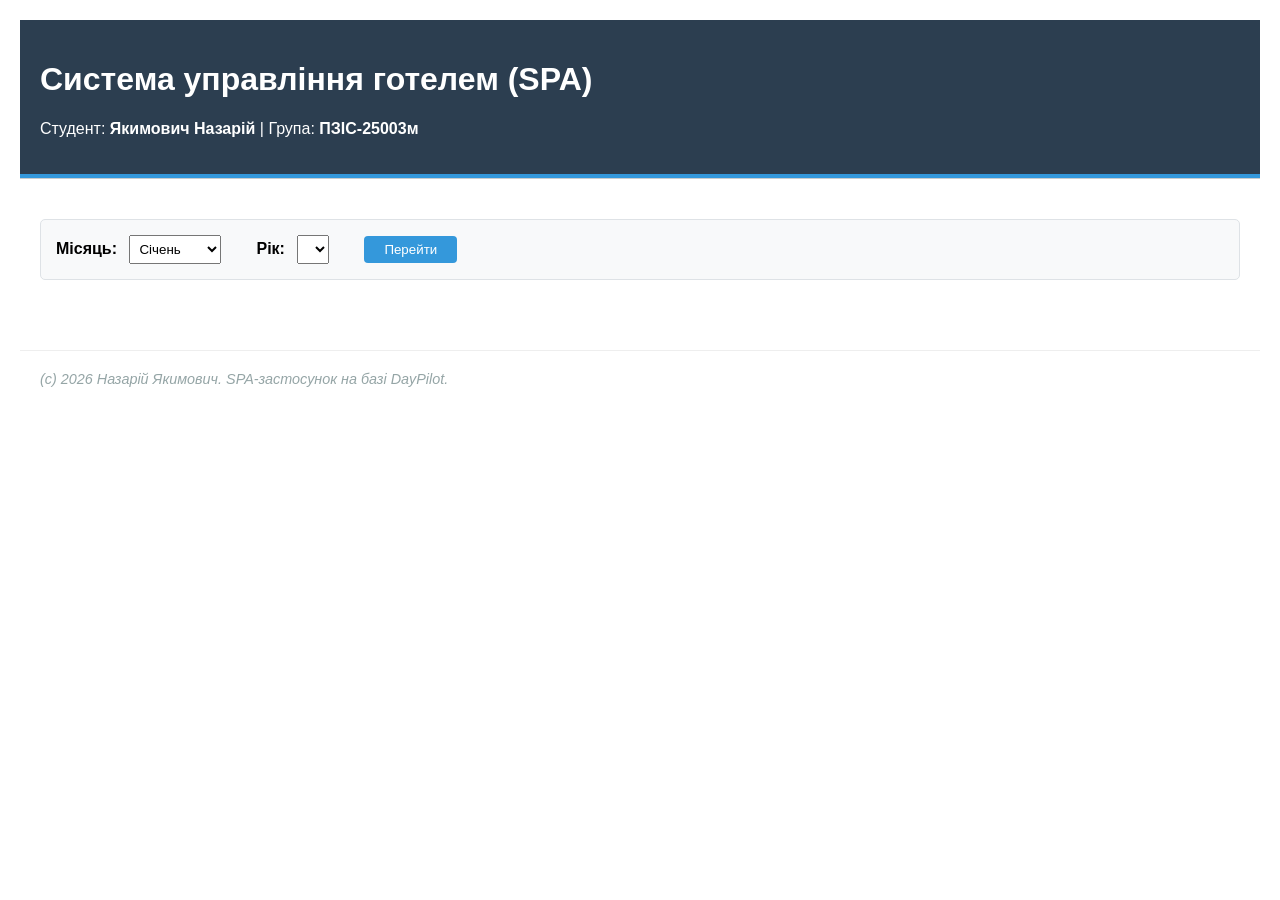
<file: Lab10/index.html>
<!DOCTYPE html>
<html lang="uk">
<head>
    <meta charset="UTF-8">
    <title>Бронювання готелю (SPA) - Назарій Якимович</title>
    
    <script src="https://code.jquery.com/jquery-1.9.1.min.js"></script>
    <script src="https://javascript.daypilot.org/demo/js/daypilot-all.min.js?v=2024"></script>
    
    <link rel="stylesheet" href="css/style.css">
</head>
<body>

<header>
    <div style="background:#2c3e50; color:white; padding:20px; border-bottom: 4px solid #3498db;">
        <h1>Система управління готелем (SPA)</h1>
        <p>Студент: <strong>Якимович Назарій</strong> | Група: <strong>ПЗІС-25003м</strong></p>
    </div>
</header>

<main style="padding: 20px;">
    
    <div class="toolbar" style="margin-bottom: 20px; background: #f8f9fa; padding: 15px; border: 1px solid #dee2e6; border-radius: 5px; display: flex; align-items: center;">
        <div style="margin-right: 20px;">
            <label>Місяць:</label>
            <select id="selectMonth" style="padding: 5px;">
                <option value="01">Січень</option>
                <option value="02">Лютий</option>
                <option value="03">Березень</option>
                <option value="04">Квітень</option>
                <option value="05">Травень</option>
                <option value="06">Червень</option>
                <option value="07">Липень</option>
                <option value="08">Серпень</option>
                <option value="09">Вересень</option>
                <option value="10">Жовтень</option>
                <option value="11">Листопад</option>
                <option value="12">Грудень</option>
            </select>
        </div>

        <div style="margin-right: 20px;">
            <label>Рік:</label>
            <select id="selectYear" style="padding: 5px;">
                <?php 
                $currentYear = date("Y");
                for($i = 2015; $i <= 2030; $i++) {
                    $selected = ($i == 2017) ? "selected" : "";
                    echo "<option value='$i' $selected>$i</option>";
                }
                ?>
            </select>
        </div>

        <button id="btnChangeDate" style="padding: 6px 20px; background: #3498db; color: white; border: none; border-radius: 4px; cursor: pointer;">
            Перейти
        </button>
    </div>

    <div id="dp"></div>
</main>

<script type="text/javascript">
    // 1. Ініціалізація DayPilot Scheduler
    var dp = new DayPilot.Scheduler("dp");

    // 2. Налаштування відображення
    dp.resourceColumns = [
    {name: "Номер", id: "name"},
    {name: "Місткість", id: "capacity"}, // має збігатися з capacity в БД
    {name: "Статус", id: "status"}     // має збігатися з status в БД
    ];

    dp.scale = "Day";
    dp.startDate = "2017-01-01";
    dp.days = 31;
    dp.cellWidth = 50;
    dp.headerHeight = 40;

    dp.timeHeaders = [
        { "groupBy": "Month", "format": "MMMM yyyy" },
        { "groupBy": "Day", "format": "d" }
    ];

    // 3. Функції завантаження даних (AJAX)
    function loadResources() {
        $.ajax({
            url: "backend_rooms.php",
            dataType: "json",
            success: function(data) {
                dp.resources = data;
                dp.update();
            }
        });
    }

    function loadEvents() {
    // Вказуємо параметри початку і кінця, щоб бекенд знав, за який період шукати
    dp.events.load("backend_reservations.php");
    }

    // 4. Обробка ручного вибору дати
    $("#btnChangeDate").click(function() {
        var month = $("#selectMonth").val();
        var year = $("#selectYear").val();
        
        // Встановлюємо нову дату (перше число)
        var startStr = year + "-" + month + "-01";
        
        // Розраховуємо кількість днів у вибраному місяці
        var daysInMonth = new Date(year, month, 0).getDate();

        dp.startDate = startStr;
        dp.days = daysInMonth;
        
        dp.update();
        loadEvents(); // Перевантажуємо броні для нової дати
        dp.message("Календар оновлено: " + $("#selectMonth option:selected").text() + " " + year);
    });

    // 5. Операції Drag-and-Drop (Move)
    dp.onEventMoved = function (args) {
        $.post("backend_move.php", {
            id: args.e.id(),
            newStart: args.newStart.toString(),
            newEnd: args.newEnd.toString(),
            newResource: args.newResource
        }, function() {
            dp.message("Бронювання переміщено");
        });
    };

    // 6. Операція Resize
    dp.onEventResized = function (args) {
        $.post("backend_move.php", {
            id: args.e.id(),
            newStart: args.newStart.toString(),
            newEnd: args.newEnd.toString(),
            newResource: args.e.resource()
        }, function() {
            dp.message("Тривалість змінена");
        });
    };

    // Ініціалізація
   dp.init();
   loadResources(); 
   loadEvents();
</script>

<footer>
    <address style="padding:20px; color:#95a5a6; border-top:1px solid #eee;">
        (с) 2026 Назарій Якимович. SPA-застосунок на базі DayPilot.
    </address>
</footer>

</body>
</html>
</file>
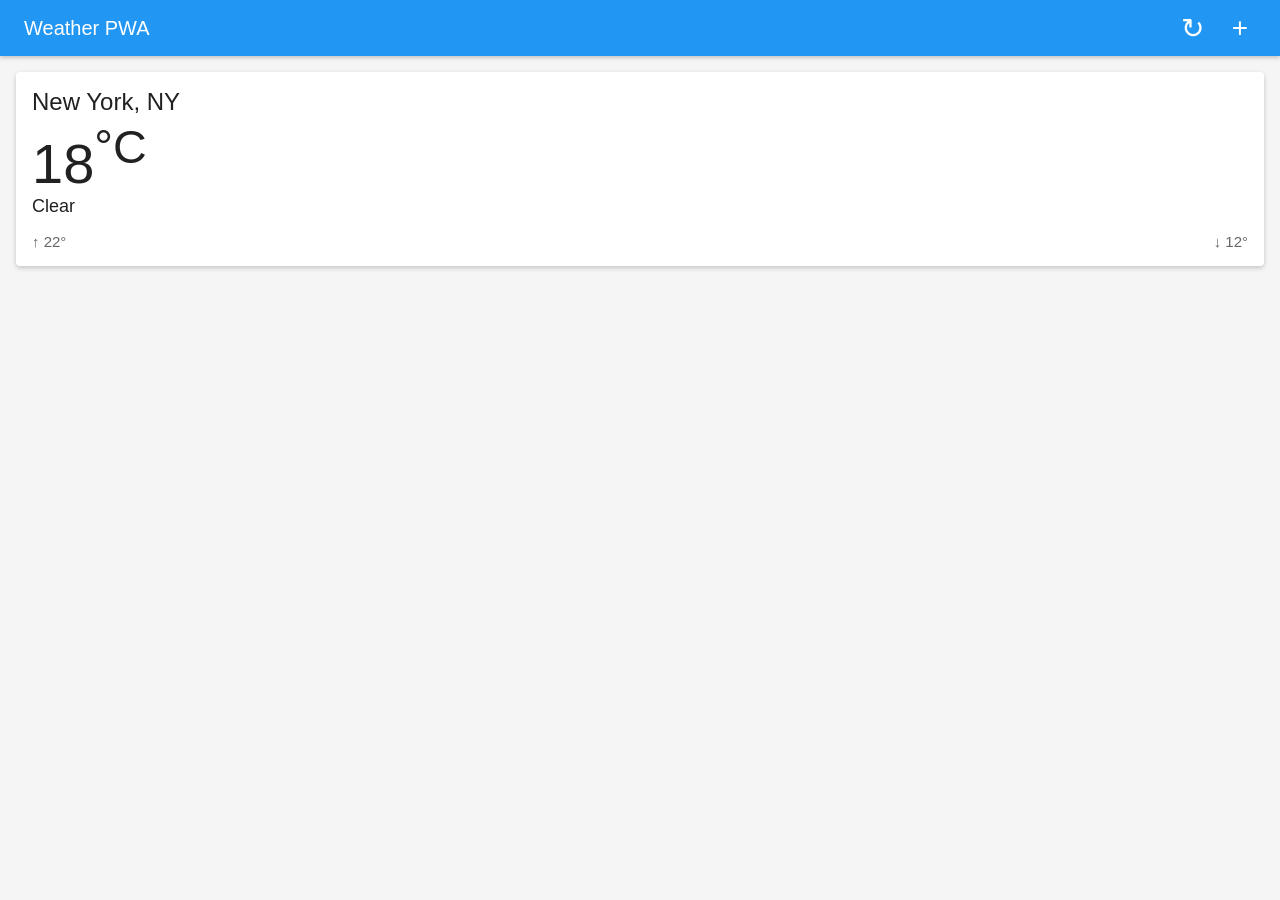
<file: Lab12/index.html>
<!DOCTYPE html>
<html lang="uk">
<head>
    <meta charset="utf-8">
    <meta http-equiv="X-UA-Compatible" content="IE=edge">
    <meta name="viewport" content="width=device-width, initial-scale=1.0">
    <title>Weather PWA</title>
    <link rel="stylesheet" type="text/css" href="styles/inline.css">
    <link rel="manifest" href="manifest.json">

    <meta name="apple-mobile-web-app-capable" content="yes">
    <meta name="apple-mobile-web-app-status-bar-style" content="black">
    <meta name="apple-mobile-web-app-title" content="Weather PWA">
    <link rel="apple-touch-icon" href="icons/icon-152x152.png">
    <meta name="msapplication-TileImage" content="icons/icon-144x144.png">
    <meta name="msapplication-TileColor" content="#2F3BA2">
    <meta name="theme-color" content="#2F3BA2">

    <!-- Виправлення, які ми додаємо зараз -->
    <meta name="mobile-web-app-capable" content="yes">
    <link rel="icon" href="data:," type="image/x-icon">
</head>
<body>
    <header class="header">
        <h1 class="header_title">Weather PWA</h1>
        <button id="butRefresh" class="headerButton">↻</button>
        <button id="butAdd" class="headerButton">+</button>
    </header>

    <main class="main">
        <!-- ШАБЛОН КАРТКИ (обов'язково з внутрішніми елементами!) -->
        <div class="card cardTemplate weather-forecast" hidden>
            <div class="city"></div>
            <div class="temp"></div>
            <div class="condition"></div>
            <div class="high-low">
                <span class="high"></span>
                <span class="low"></span>
            </div>
        </div>
    </main>

    <div class="dialog-container">
        <!-- Діалог додавання міста (можна залишити порожнім поки) -->
    </div>

    <div class="loader">
        <svg viewBox="0 0 32 32" width="32" height="32">
            <circle id="spinner" cx="16" cy="16" r="14" fill="none"></circle>
        </svg>
    </div>

    <script src="scripts/app.js" async></script>
</body>
</html>
</file>
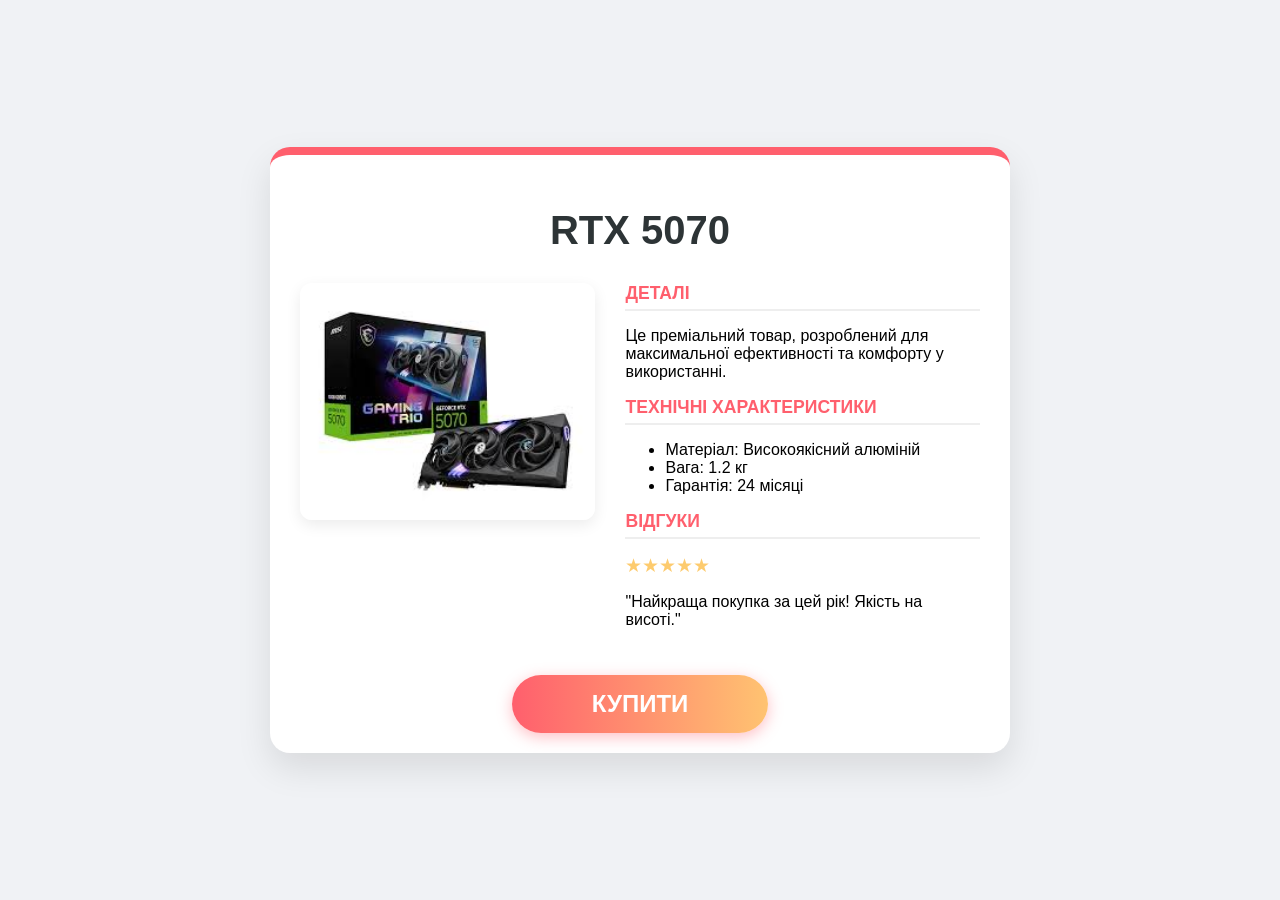
<file: Lab3/Lab3.html>
<!DOCTYPE html>
<html lang="uk">

<head>
    <meta charset="UTF-8">
    <title>Product Landing Page - Варіант 7</title>
    <link rel="stylesheet" href="Lab3.css">
</head>

<body>

    <article class="product-container">
        <header class="product-header">
            <h1>RTX 5070</h1>
        </header>

        <div class="product-body">
            <figure class="product-image">
                <img src="product.jpg" alt="Моя відеокарта">
            </figure>

            <div class="product-info">
                <section class="details">
                    <h2>ДЕТАЛІ</h2>
                    <p>Це преміальний товар, розроблений для максимальної ефективності та комфорту у використанні.</p>
                </section>

                <section class="specifications">
                    <h2>ТЕХНІЧНІ ХАРАКТЕРИСТИКИ</h2>
                    <ul>
                        <li>Матеріал: Високоякісний алюміній</li>
                        <li>Вага: 1.2 кг</li>
                        <li>Гарантія: 24 місяці</li>
                    </ul>
                </section>

                <aside class="reviews">
                    <h2>ВІДГУКИ</h2>
                    <div class="stars">★★★★★</div>
                    <p class="review-text">"Найкраща покупка за цей рік! Якість на висоті."</p>
                </aside>
            </div>
        </div>

        <footer class="product-footer">
            <button class="buy-button">КУПИТИ</button>
        </footer>
    </article>

</body>

</html>
</file>
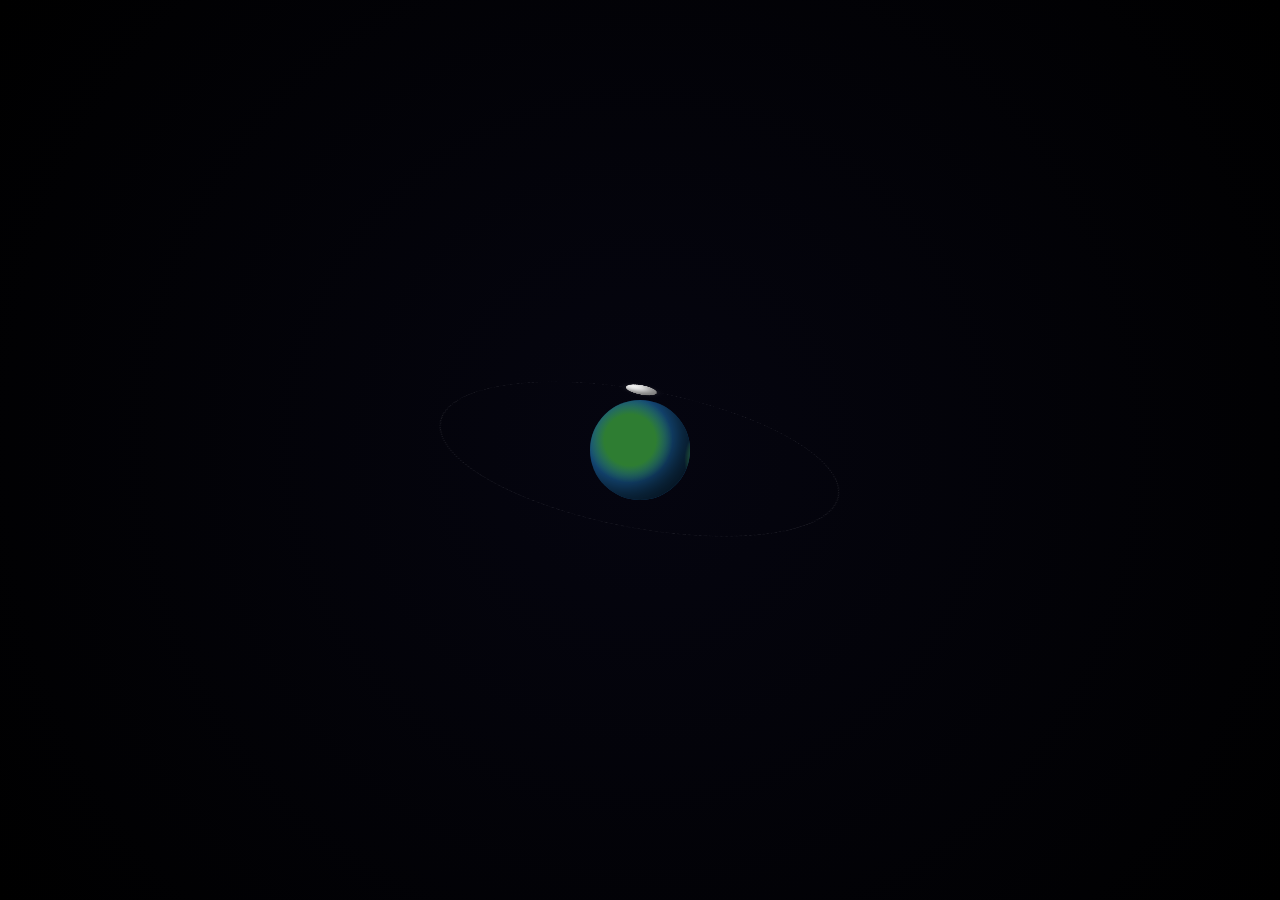
<file: Lab4/Lab4.html>
<!DOCTYPE html>
<html lang="uk">
<head>
    <meta charset="UTF-8">
    <meta name="viewport" content="width=device-width, initial-scale=1.0">
    <title>3D Анімація: Земля та Місяць</title>
    <link rel="stylesheet" href="Lab4.css">
</head>
<body>
    <div class="universe">
        <div class="earth"></div>

        <div class="orbit-wrapper">
            <div class="orbit-circle">
                <div class="moon"></div>
            </div>
        </div>
    </div>
</body>
</html>
</file>
<file: Lab10/css/style.css>
body { 
    font-family: Segoe UI, Tahoma, sans-serif; 
    margin: 0; 
    padding: 20px; 
}

header { 
    border-bottom: 1px solid #ccc; 
    margin-bottom: 20px; 
}

#dp { 
    background: #fff; 
}

footer { 
    margin-top: 30px; 
    font-size: 0.9em; 
    color: #666; 
}

/* Стилі DayPilot */
.scheduler_default_header_inner {
    font-size: 12px;
    text-align: center;
}

.scheduler_default_matrix_vertical_line {
    border-right: 1px solid #ccc;
}

/* Toolbar */
.toolbar {
    margin-bottom: 20px;
    background: #f8f9fa;
    padding: 15px;
    border: 1px solid #dee2e6;
    border-radius: 5px;
    display: flex;
    align-items: center;
    flex-wrap: wrap;
    gap: 15px;
}

.toolbar label { 
    font-weight: bold; 
    margin-right: 8px; 
}

.toolbar select { 
    padding: 6px 8px; 
}

/* Кольорові смужки для статусу */
.status-bar {
    display: inline-block;
    width: 6px;
    height: 42px;
    margin-right: 10px;
    border-radius: 3px;
    vertical-align: middle;
}
.bar-Dirty   { background-color: #e74c3c; }
.bar-Cleanup { background-color: #f1c40f; }
.bar-Ready   { background-color: #2ecc71; }
</file>
<file: Lab12/styles/inline.css>
/* ==================== inline.css (step-4) ==================== */
body {
  font-family: 'Roboto', Arial, sans-serif;
  margin: 0;
  padding: 0;
  background: #f5f5f5;
  color: #212121;
}

.header {
  background-color: #2196F3;
  color: #fff;
  height: 56px;
  display: flex;
  align-items: center;
  padding: 0 16px;
  box-shadow: 0 2px 4px rgba(0,0,0,0.2);
  position: relative;
  z-index: 10;
}

.header_title {
  flex: 1;
  font-size: 20px;
  font-weight: 500;
  margin-left: 8px;
}

.headerButton {
  background: none;
  border: none;
  color: #fff;
  font-size: 28px;
  width: 48px;
  height: 48px;
  display: flex;
  align-items: center;
  justify-content: center;
  cursor: pointer;
}

.main {
  padding: 16px;
}

.card {
  background: #fff;
  border-radius: 4px;
  box-shadow: 0 2px 5px rgba(0,0,0,0.2);
  margin-bottom: 16px;
  overflow: hidden;
}

.cardTemplate {
  display: none;
}

.weather-forecast {
  padding: 16px;
}

.city {
  font-size: 24px;
  font-weight: 400;
  margin: 0 0 8px 0;
}

.temp {
  font-size: 56px;
  font-weight: 300;
  margin: 0;
  line-height: 1;
}

.condition {
  font-size: 18px;
  margin: 4px 0 16px 0;
  text-transform: capitalize;
}

.high-low {
  display: flex;
  justify-content: space-between;
  font-size: 15px;
  color: #666;
}

.dialog-container {
  position: fixed;
  top: 0;
  left: 0;
  width: 100%;
  height: 100%;
  background: rgba(0, 0, 0, 0.6);
  display: none;
  align-items: center;
  justify-content: center;
  z-index: 1000;
}

.dialog {
  background: #fff;
  color: #212121;
  width: 90%;
  max-width: 320px;
  border-radius: 4px;
  padding: 24px;
  box-shadow: 0 10px 20px rgba(0,0,0,0.3);
}

.loader {
  position: fixed;
  top: 0;
  left: 0;
  width: 100%;
  height: 100%;
  background: rgba(255,255,255,0.9);
  display: flex;
  align-items: center;
  justify-content: center;
  z-index: 9999;
  visibility: hidden;
}

#spinner {
  animation: spin 1s linear infinite;
}

@keyframes spin {
  0% { transform: rotate(0deg); }
  100% { transform: rotate(360deg); }
}

/* Додаткові стилі для карток прогнозу */
.forecast {
  display: flex;
  overflow-x: auto;
  gap: 12px;
  padding: 12px 0;
}
</file>
<file: Lab3/Lab3.css>
/* Базові стилі */
body {
    background: #f0f2f5;
    font-family: 'Segoe UI', Tahoma, Geneva, Verdana, sans-serif;
    display: flex;
    justify-content: center;
    align-items: center;
    min-height: 100vh;
    margin: 0;
}

/* Картка товару */
.product-container {
    background: white;
    width: 700px;
    border-radius: 20px;
    box-shadow: 0 15px 35px rgba(0,0,0,0.1);
    overflow: hidden;
    border-top: 8px solid #ff5f6d; /* Яскравий акцент зверху */
    padding: 20px;
}

.product-header h1 {
    text-align: center;
    font-size: 2.5rem;
    color: #2d3436;
    margin-bottom: 20px;
}

/* Розміщення контенту у два стовпчики */
.product-body {
    display: flex;
    gap: 30px;
    padding: 10px;
}

/* Стилізація зображення */
.product-image {
    flex: 1;
    margin: 0;
}

.product-image img {
    width: 100%;
    border-radius: 12px;
    box-shadow: 0 5px 15px rgba(0,0,0,0.08);
    transition: 0.4s;
}

.product-image img:hover {
    transform: scale(1.05) rotate(1deg); /* Анімація при наведенні */
}

figcaption {
    text-align: center;
    font-size: 0.9rem;
    color: #636e72;
    margin-top: 8px;
    font-style: italic;
}

/* Права колонка з текстом */
.product-info {
    flex: 1.2;
}

h2 {
    font-size: 1.1rem;
    color: #ff5f6d;
    border-bottom: 2px solid #eee;
    padding-bottom: 5px;
    margin-top: 0;
}

.stars {
    color: #fdcb6e;
    font-size: 1.2rem;
}

/* Кнопка та її анімація */
.product-footer {
    text-align: center;
    margin-top: 20px;
}

.buy-button {
    background: linear-gradient(to right, #ff5f6d, #ffc371);
    color: white;
    border: none;
    padding: 15px 80px;
    font-size: 1.5rem;
    font-weight: bold;
    border-radius: 50px;
    cursor: pointer;
    transition: 0.3s;
    box-shadow: 0 4px 15px rgba(255, 95, 109, 0.4);
    animation: pulse 2s infinite; /* Анімація для привернення уваги */
}


.buy-button:hover {
    filter: brightness(1.1);
}
</file>
<file: Lab4/Lab4.css>
body {
    margin: 0;
    height: 100vh;
    background: radial-gradient(circle at center, #050510 0%, #000 100%);
    display: flex;
    justify-content: center;
    align-items: center;
    perspective: 1500px;
    overflow: hidden;
}

.universe {
    position: relative;
    width: 500px;
    height: 500px;
    transform-style: preserve-3d;
}

/* ЗЕМЛЯ */
.earth {
    position: absolute;
    top: 50%;
    left: 50%;
    width: 100px;
    height: 100px;
    margin: -50px 0 0 -50px;
    background: #1a5e9a;
    border-radius: 50%;
    z-index: 10;
    box-shadow: inset -15px -15px 30px rgba(0,0,0,0.8);
    overflow: hidden;
    transform-style: preserve-3d;
}

/* Материки Землі */
.earth::after {
    content: "";
    position: absolute;
    width: 200%;
    height: 100%;
    background: radial-gradient(circle at 20% 40%, #2e7d32 15%, transparent 25%),
                radial-gradient(circle at 70% 60%, #43a047 20%, transparent 30%);
    animation: rotate-map 12s linear infinite;
}

/* ОРБІТА */
.orbit-wrapper {
    position: absolute;
    top: 50%;
    left: 50%;
    width: 400px;
    height: 400px;
    margin: -200px 0 0 -200px;
    transform: rotateX(70deg) rotateY(10deg); /* Нахил всієї системи */
    transform-style: preserve-3d;
}

.orbit-circle {
    width: 100%;
    height: 100%;
    border: 1px dashed rgba(255,255,255,0.1);
    border-radius: 50%;
    animation: orbit-spin 15s linear infinite;
    transform-style: preserve-3d;
}

/* МІСЯЦЬ (Твій виправлений варіант) */
.moon {
    position: absolute;
    top: 0;
    left: 50%;
    width: 35px;
    height: 35px;
    margin: -17.5px 0 0 -17.5px;
    background-color: #f0f0f0;
    border-radius: 50%;
    
    /* Об'ємні тіні */
    box-shadow: 
        inset -8px -8px 15px rgba(0, 0, 0, 0.5),
        inset 5px 5px 10px rgba(255, 255, 255, 0.4),
        0 0 10px rgba(255, 255, 255, 0.1);
    
    /* Анімація затінення та власного обертання */
    animation: moon-shading 15s linear infinite;
    transform-style: preserve-3d;
}

/* АНІМАЦІЇ */
@keyframes rotate-map {
    from { transform: translateX(0); }
    to { transform: translateX(-50%); }
}

@keyframes orbit-spin {
    from { transform: rotateZ(0deg); }
    to { transform: rotateZ(360deg); }
}

@keyframes moon-shading {
    0% {
        transform: rotateX(-70deg) rotateY(0deg);
        filter: brightness(1.1);
        z-index: 15; /* Перед Землею */
    }
    25% {
        filter: brightness(1);
    }
    50% {
        transform: rotateX(-70deg) rotateY(180deg);
        filter: brightness(0.6);
        z-index: -1; /* За Землею */
    }
    75% {
        filter: brightness(1);
    }
    100% {
        transform: rotateX(-70deg) rotateY(360deg);
        filter: brightness(1.1);
        z-index: 15;
    }
}
</file>
